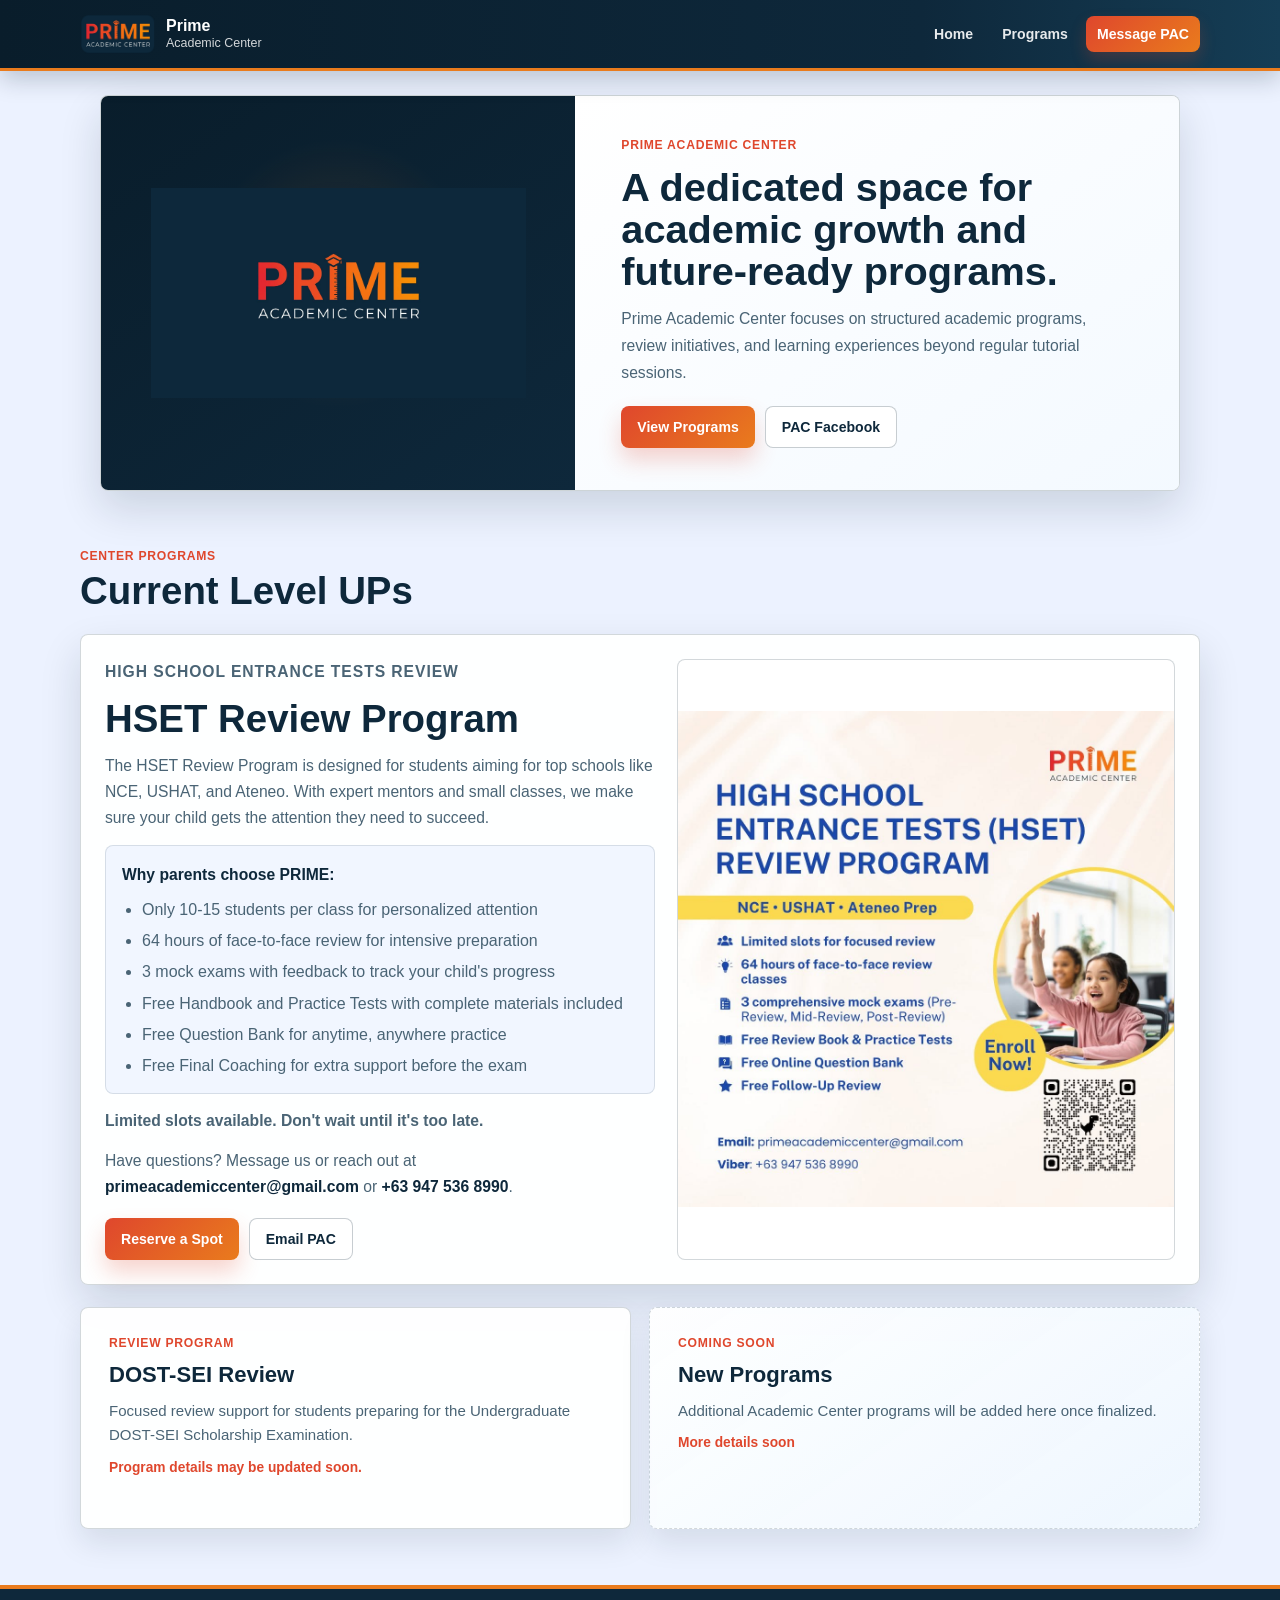
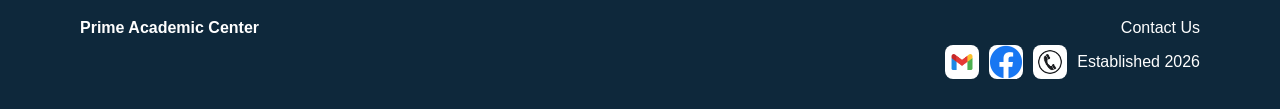
<file: index.html>
<!DOCTYPE html>
<html lang="en">
<head>
  <meta charset="UTF-8">
  <meta name="viewport" content="width=device-width, initial-scale=1.0">
  <title>Prime Academic Center</title>
  <link rel="icon" type="image/png" href="Assets/primeacademiccenter.png">
  <link rel="stylesheet" href="style.css">
</head>
<body>
  <header class="site-header">
    <nav class="nav-shell" aria-label="Main navigation">
      <a class="brand" href="#home" aria-label="Prime Academic Center home">
        <img src="Assets/primeacademiccenter.png" alt="Prime Academic Center logo">
        <span><strong>Prime</strong><small>Academic Center</small></span>
      </a>

      <button class="menu-toggle" type="button" aria-label="Toggle menu" aria-expanded="false" data-menu-toggle>
        <span></span>
        <span></span>
        <span></span>
      </button>

      <div class="nav-links" data-nav-links>
        <a href="#home">Home</a>
        <a href="#programs">Programs</a>
        <a class="nav-cta" href="https://www.facebook.com/prime.academic.center" target="_blank" rel="noreferrer">Message PAC</a>
      </div>
    </nav>
  </header>

  <main id="home">
    <section class="hero" aria-labelledby="hero-title">
      <div class="hero-media">
        <img src="Assets/primeheader.jpg" alt="Prime Academic Center header">
      </div>

      <div class="hero-copy">
        <p class="eyebrow">Prime Academic Center</p>
        <h1 id="hero-title">A dedicated space for academic growth and future-ready programs.</h1>
        <p>Prime Academic Center focuses on structured academic programs, review initiatives, and learning experiences beyond regular tutorial sessions.</p>
        <div class="hero-actions">
          <a class="button primary" href="#programs">View Programs</a>
          <a class="button secondary" href="https://www.facebook.com/prime.academic.center" target="_blank" rel="noreferrer">PAC Facebook</a>
        </div>
      </div>
    </section>

    <section class="section program-section" id="programs" aria-labelledby="programs-title">
      <div class="section-heading">
        <p class="eyebrow">Center Programs</p>
        <h2 id="programs-title">Current Level UPs</h2>
      </div>

      <article class="featured-program" aria-labelledby="hset-title">
        <div class="featured-program-copy">
          <p class="package-type">High School Entrance Tests Review</p>
          <h3 id="hset-title">HSET Review Program</h3>
          <p>The HSET Review Program is designed for students aiming for top schools like NCE, USHAT, and Ateneo. With expert mentors and small classes, we make sure your child gets the attention they need to succeed.</p>

          <div class="program-benefits" aria-label="Why parents choose Prime">
            <p>Why parents choose PRIME:</p>
            <ul>
              <li>Only 10-15 students per class for personalized attention</li>
              <li>64 hours of face-to-face review for intensive preparation</li>
              <li>3 mock exams with feedback to track your child's progress</li>
              <li>Free Handbook and Practice Tests with complete materials included</li>
              <li>Free Question Bank for anytime, anywhere practice</li>
              <li>Free Final Coaching for extra support before the exam</li>
            </ul>
          </div>

          <p class="program-note">Limited slots available. Don't wait until it's too late.</p>
          <p class="program-contact">Have questions? Message us or reach out at <a href="mailto:primeacademiccenter@gmail.com">primeacademiccenter@gmail.com</a> or <a href="tel:+639475368990">+63 947 536 8990</a>.</p>
          <div class="program-actions">
            <a class="button primary" href="https://forms.gle/pj1DFYrAiUoxHzqt6" target="_blank" rel="noreferrer">Reserve a Spot</a>
            <a class="button secondary" href="mailto:primeacademiccenter@gmail.com">Email PAC</a>
          </div>
        </div>

        <figure class="featured-program-media">
          <img src="Assets/hset-review-program.png" alt="High School Entrance Tests Review Program flyer">
        </figure>
      </article>

      <div class="program-grid">
        <article class="program-card">
          <p class="package-type">Review Program</p>
          <h3>DOST-SEI Review</h3>
          <p>Focused review support for students preparing for the Undergraduate DOST-SEI Scholarship Examination.</p>
          <strong>Program details may be updated soon.</strong>
        </article>

        <article class="program-card">
          <p class="package-type">Coming Soon</p>
          <h3>New Programs</h3>
          <p>Additional Academic Center programs will be added here once finalized.</p>
          <strong>More details soon</strong>
        </article>
      </div>
    </section>

  </main>

  <footer class="site-footer" id="contact">
    <div class="footer-brand">
      <p><a href="https://www.facebook.com/prime.academic.center" target="_blank" rel="noreferrer">Prime Academic Center</a></p>
    </div>

    <div class="footer-contact">
      <span>Contact Us</span>
      <div class="footer-socials" aria-label="Contact links">
        <a class="footer-icon" href="mailto:primeacademiccenter@gmail.com" aria-label="Email Prime Academic Center"><img src="Assets/gmail.jpg" alt=""></a>
        <a class="footer-icon" href="https://www.facebook.com/prime.academic.center" target="_blank" rel="noreferrer" aria-label="Prime Academic Center Facebook page"><img src="Assets/facebook.jpg" alt=""></a>
        <a class="footer-icon call-icon" href="tel:+639475368990" aria-label="Call Prime Academic Center"><img src="Assets/call.jpg" alt=""></a>
        <span>Established 2026</span>
      </div>
    </div>
  </footer>

  <script src="script.js"></script>
</body>
</html>
</file>
<file: style.css>
:root {
  --navy: #0e283b;
  --navy-deep: #091d2b;
  --red: #df472d;
  --orange: #e97b1d;
  --canvas: #ecf2ff;
  --ink: #173040;
  --muted: #4a6475;
  --line: rgba(14, 40, 59, 0.18);
  --surface: rgba(255, 255, 255, 0.94);
  --shadow: 0 18px 42px rgba(9, 29, 43, 0.14);
}

* {
  box-sizing: border-box;
}

html {
  scroll-behavior: smooth;
}

body {
  min-height: 100vh;
  margin: 0;
  color: var(--ink);
  font-family: Inter, Arial, Helvetica, sans-serif;
  background: var(--canvas);
}

img {
  max-width: 100%;
  display: block;
}

a {
  color: inherit;
  text-decoration: none;
}

.site-header {
  position: sticky;
  top: 0;
  z-index: 10;
  color: #ffffff;
  background: linear-gradient(90deg, var(--navy-deep) 0%, var(--navy) 72%, #153d55 100%);
  border-bottom: 3px solid var(--orange);
  box-shadow: 0 8px 24px rgba(9, 29, 43, 0.22);
}

.nav-shell {
  width: min(1120px, calc(100% - 32px));
  min-height: 68px;
  display: flex;
  align-items: center;
  justify-content: space-between;
  gap: 20px;
  margin: 0 auto;
}

.brand {
  min-width: 0;
  display: flex;
  align-items: center;
  gap: 10px;
}

.brand img {
  width: 76px;
  height: 48px;
  object-fit: contain;
}

.brand span {
  display: grid;
  line-height: 1.05;
}

.brand strong {
  color: #ffffff;
  font-size: 1rem;
  font-weight: 800;
}

.brand small {
  margin-top: 3px;
  color: rgba(255, 255, 255, 0.82);
  font-size: 0.78rem;
  font-weight: 500;
}

.nav-links {
  display: flex;
  align-items: center;
  gap: 7px;
}

.nav-links a {
  min-height: 36px;
  display: inline-flex;
  align-items: center;
  padding: 0 11px;
  color: rgba(255, 255, 255, 0.9);
  border-radius: 8px;
  font-size: 0.88rem;
  font-weight: 800;
}

.nav-links a:hover {
  color: #ffffff;
  background: rgba(255, 255, 255, 0.1);
}

.nav-links .nav-cta {
  color: #ffffff;
  background: linear-gradient(135deg, var(--red), var(--orange));
  box-shadow: 0 8px 16px rgba(223, 71, 45, 0.22);
}

.menu-toggle {
  width: 42px;
  height: 38px;
  display: none;
  place-items: center;
  padding: 8px;
  border: 1px solid rgba(255, 255, 255, 0.32);
  border-radius: 8px;
  background: rgba(255, 255, 255, 0.1);
}

.menu-toggle span {
  width: 20px;
  height: 2px;
  display: block;
  margin: 2px 0;
  border-radius: 999px;
  background: #ffffff;
}

main {
  min-height: calc(100vh - 68px);
  padding-bottom: 56px;
}

.hero {
  width: min(1080px, calc(100% - 44px));
  display: grid;
  grid-template-columns: minmax(0, 0.88fr) minmax(0, 1.12fr);
  margin: 24px auto 0;
  overflow: hidden;
  border: 1px solid rgba(14, 40, 59, 0.2);
  border-radius: 8px;
  background: var(--surface);
  box-shadow: var(--shadow);
}

.hero-media {
  min-height: 340px;
  display: grid;
  place-items: center;
  padding: 22px;
  background:
    radial-gradient(circle at 50% 45%, rgba(233, 123, 29, 0.14) 0%, rgba(233, 123, 29, 0) 42%),
    linear-gradient(145deg, var(--navy-deep), var(--navy));
}

.hero-media img {
  width: 100%;
  max-height: 210px;
  object-fit: contain;
}

.hero-copy {
  display: grid;
  align-content: center;
  gap: 14px;
  padding: 42px 46px;
  background: linear-gradient(145deg, rgba(255, 255, 255, 0.98), rgba(243, 249, 255, 0.95));
}

.eyebrow,
.package-type {
  margin: 0;
  color: var(--red);
  font-size: 0.76rem;
  font-weight: 900;
  letter-spacing: 0.06em;
  text-transform: uppercase;
}

.hero h1,
.section-heading h2 {
  margin: 0;
  color: var(--navy);
  font-weight: 900;
  line-height: 1.06;
}

.hero h1 {
  max-width: 650px;
  font-size: clamp(2.15rem, 3.1vw, 3.1rem);
}

.hero p:not(.eyebrow) {
  max-width: 590px;
  margin: 0;
  color: var(--muted);
  font-size: 0.98rem;
  line-height: 1.7;
}

.hero-actions {
  display: flex;
  flex-wrap: wrap;
  gap: 10px;
  margin-top: 6px;
}

.button {
  min-height: 42px;
  display: inline-flex;
  align-items: center;
  justify-content: center;
  padding: 0 16px;
  border-radius: 8px;
  font-size: 0.88rem;
  font-weight: 800;
}

.button.primary {
  color: #ffffff;
  background: linear-gradient(135deg, var(--red), var(--orange));
  box-shadow: 0 12px 22px rgba(223, 71, 45, 0.23);
}

.button.secondary {
  color: var(--navy);
  border: 1px solid rgba(14, 40, 59, 0.23);
  background: #ffffff;
}

.section {
  width: min(1120px, calc(100% - 44px));
  margin: 0 auto;
  padding: 58px 0 0;
}

.section-heading {
  max-width: 720px;
  margin-bottom: 22px;
}

.section-heading h2 {
  margin-top: 8px;
  font-size: clamp(1.8rem, 3vw, 2.65rem);
}

.featured-program {
  display: grid;
  grid-template-columns: minmax(0, 1.05fr) minmax(280px, 0.95fr);
  gap: 22px;
  align-items: stretch;
  margin-bottom: 22px;
  padding: 24px;
  border: 1px solid var(--line);
  border-radius: 8px;
  background: var(--surface);
  box-shadow: var(--shadow);
}

.featured-program-copy {
  display: grid;
  align-content: center;
  gap: 14px;
}

.featured-program h3 {
  margin: 0;
  color: var(--navy);
  font-size: clamp(1.7rem, 3vw, 2.45rem);
  line-height: 1.06;
}

.featured-program p {
  margin: 0;
  color: var(--muted);
  font-size: 0.98rem;
  line-height: 1.65;
}

.program-benefits {
  display: grid;
  gap: 10px;
  padding: 16px;
  border: 1px solid rgba(14, 40, 59, 0.12);
  border-radius: 8px;
  background: rgba(236, 242, 255, 0.7);
}

.program-benefits p,
.program-note {
  color: var(--navy);
  font-weight: 850;
}

.program-contact a {
  color: var(--navy);
  font-weight: 850;
}

.program-contact a:hover {
  color: var(--red);
}

.program-benefits ul {
  display: grid;
  gap: 8px;
  margin: 0;
  padding-left: 20px;
  color: var(--muted);
}

.program-benefits li {
  line-height: 1.45;
}

.program-actions {
  display: flex;
  flex-wrap: wrap;
  gap: 10px;
  margin-top: 4px;
}

.featured-program-media {
  min-height: 100%;
  margin: 0;
  overflow: hidden;
  border: 1px solid var(--line);
  border-radius: 8px;
  background: #ffffff;
}

.featured-program-media img {
  width: 100%;
  height: 100%;
  object-fit: contain;
}

.program-grid {
  display: grid;
  grid-template-columns: repeat(2, minmax(0, 1fr));
  gap: 18px;
}

.program-card {
  min-height: 222px;
  display: grid;
  align-content: start;
  gap: 12px;
  padding: 28px;
  border: 1px solid var(--line);
  border-radius: 8px;
  background: var(--surface);
  box-shadow: 0 14px 30px rgba(9, 29, 43, 0.1);
}

.program-card:nth-child(2) {
  border-style: dashed;
  background: linear-gradient(145deg, rgba(255, 255, 255, 0.94), rgba(238, 247, 255, 0.92));
}

.program-card h3 {
  margin: 0;
  color: var(--navy);
  font-size: 1.38rem;
  font-weight: 850;
  line-height: 1.15;
}

.program-card p:not(.package-type) {
  margin: 0;
  color: var(--muted);
  font-size: 0.94rem;
  line-height: 1.62;
}

.program-card strong {
  margin-top: auto;
  color: var(--red);
  font-size: 0.86rem;
  font-weight: 800;
}

.site-footer {
  display: flex;
  justify-content: space-between;
  gap: 28px;
  padding: 30px max(22px, calc((100% - 1120px) / 2));
  color: #ffffff;
  background: var(--navy);
  border-top: 4px solid var(--orange);
}

.footer-brand,
.footer-contact {
  display: grid;
  gap: 8px;
}

.footer-brand p {
  margin: 0;
  font-weight: 900;
}

.footer-brand a:hover,
.footer-icon:hover {
  color: #ffd5b6;
}

.footer-contact {
  justify-items: end;
}

.footer-socials {
  display: flex;
  flex-wrap: wrap;
  align-items: center;
  justify-content: flex-end;
  gap: 10px;
}

.footer-icon {
  width: 34px;
  height: 34px;
  display: grid;
  place-items: center;
  overflow: hidden;
  border-radius: 8px;
  background: #ffffff;
  flex: 0 0 34px;
}

.footer-icon img {
  width: 100%;
  height: 100%;
  object-fit: cover;
}

.footer-icon.call-icon {
  padding: 5px;
}

.footer-icon.call-icon img {
  border-radius: 50%;
  object-fit: contain;
}

.reveal-on-scroll {
  opacity: 0;
  transform: translateY(18px);
  transition: opacity 0.45s ease, transform 0.45s ease;
}

.reveal-on-scroll.is-visible {
  opacity: 1;
  transform: translateY(0);
}

@media (max-width: 900px) {
  .hero,
  .featured-program,
  .program-grid {
    grid-template-columns: 1fr;
  }

  .hero-media {
    min-height: 300px;
  }

  .hero-copy {
    padding: 36px;
  }

  .featured-program-media {
    min-height: 360px;
  }

  .site-footer {
    display: grid;
  }

  .footer-contact {
    justify-items: start;
  }

  .footer-socials {
    justify-content: flex-start;
  }
}

@media (max-width: 700px) {
  .menu-toggle {
    display: grid;
  }

  .nav-links {
    position: absolute;
    right: 16px;
    left: 16px;
    top: calc(100% + 8px);
    display: none;
    padding: 10px;
    border-radius: 8px;
    background: var(--navy);
    box-shadow: 0 18px 34px rgba(9, 29, 43, 0.24);
  }

  .nav-links.open {
    display: grid;
  }

  .nav-links a,
  .nav-links .nav-cta {
    justify-content: flex-start;
    background: transparent;
    box-shadow: none;
  }
}

@media (max-width: 560px) {
  .nav-shell,
  .hero,
  .section {
    width: min(100% - 24px, 1120px);
  }

  .brand img {
    width: 62px;
    height: 40px;
  }

  .hero {
    margin-top: 20px;
  }

  .hero-media {
    min-height: 230px;
    padding: 18px;
  }

  .hero-copy {
    gap: 13px;
    padding: 26px 22px 28px;
  }

  .hero h1 {
    font-size: 2.25rem;
  }

  .section {
    padding-top: 40px;
  }

  .featured-program {
    padding: 18px;
  }

  .featured-program-media {
    min-height: 300px;
  }

  .program-card {
    min-height: 0;
    padding: 22px;
  }
}
</file>
